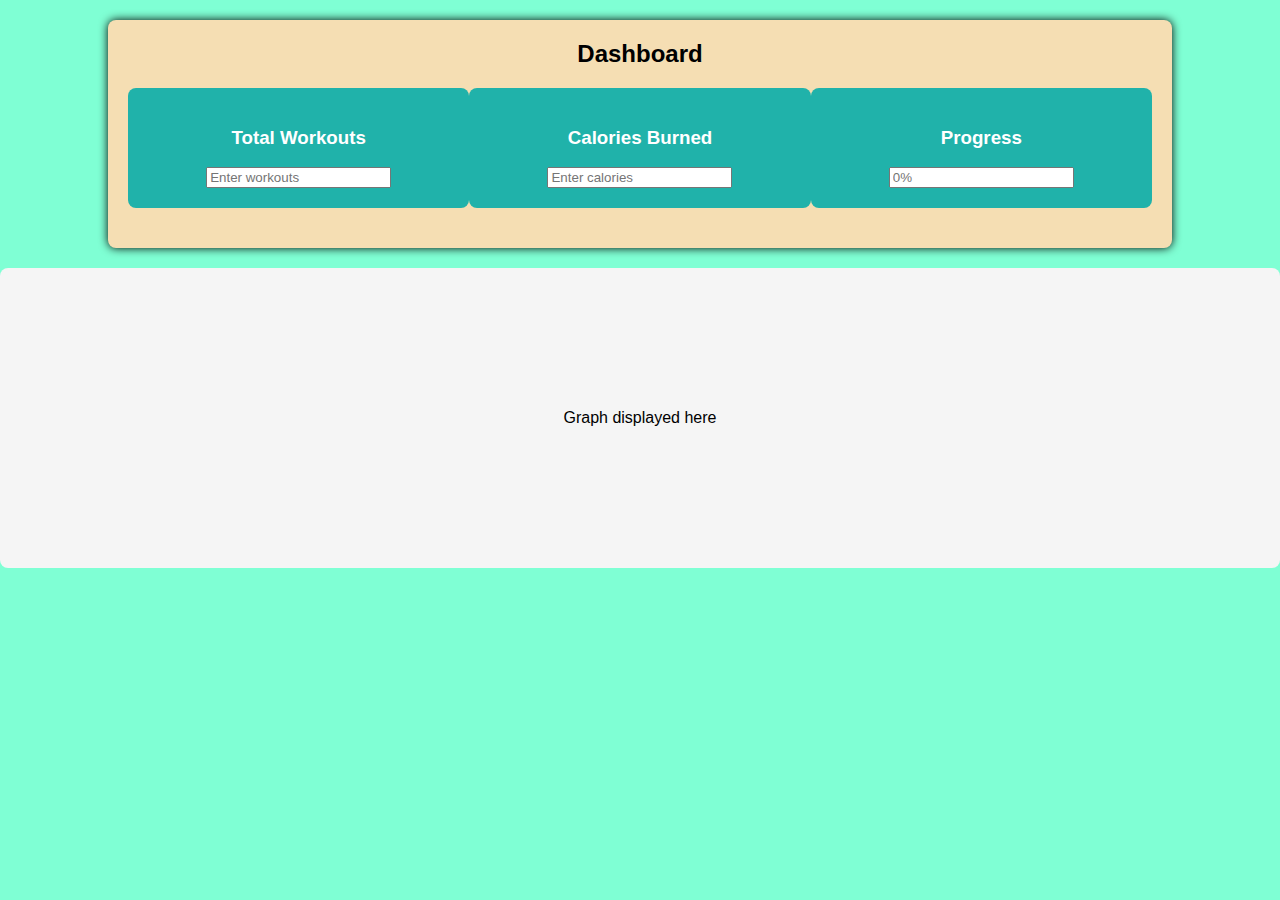
<file: Dashboard.html>
<!DOCTYPE html>
<head lang="en">
<head>
    <meta charset="UTF-8">
    <meta name="viewport" content="width=device-width, initial-scale=1.0">
    <title>Dashboard</title>
    <style>
    body {
        font-family: Arial,sans-serif;
        margin: 0;
        padding: 0;
        background-color: aquamarine;
    }
    .container {
        width: 80%;
        margin: 20px auto;
        background: wheat;
        padding: 20px;
        border-radius: 8px;
        box-shadow: 0px 0px 10px;
    }
    .header{
        text-align: center;
        font-size: 24px;
        font-weight: bold;
        margin-bottom: 20px;
    }
    .stats{
        display: flex;
        justify-content: space-around;
        margin-bottom: 20px;
    }
    .stat-box{
        background: lightseagreen;
        color: white;
        padding: 20px;
        border-radius: 8px;
        width: 30%;
        text-align: center;
    }
    .chart-placeholder{
        width: 100%;
        height: 300px;
        background: whitesmoke;
        display: flex;
        align-items: center;
        justify-content: center;
        border-radius: 8px;
        margin-top: 20px;
    }
        @media(max-width: 768px){
            .container{
                width: 90%;
                padding: 15px;
            }
            .stats{
                flex-direction: column;
                align-items: center;
            }
            .stat-box{
                width: 80%;
                margin-bottom: 15px;
            }
            input{
                width: 100%;
            }
        }
        @media(max-width: 480px){
            .header{
                font-size: 20px;
            }
            .stat-box h3 {
                font-size: 18px;
            }
            .chart-placeholder {
                height: 200px;
            }
        }
</style>
</head>
<body>
    <div class="container">
        <div class="header">Dashboard</div>
        <div class="stats">
            <div class="stat-box">
                <h3>Total Workouts</h3>
                <input type="number" id="workouts" placeholder="Enter workouts" oninput="calculateProgress()">
            </div>
        <div class="stat-box">
            <h3>Calories Burned</h3>
            <input type="number" id="calories" placeholder="Enter calories" oninput="calculateProgress()">
        </div>
        <div class="stat-box">
            <h3>Progress</h3>
            <input type="text" id="progress" placeholder="0%" readonly>
        </div>
        </div>
    </div>
    <div class="chart-placeholder">
        <p>Graph displayed here</p>
    </div>
    <script>
        function calculateProgress() {
            let workouts = 
            parseFloat(document.getElementById('workouts').value )||0;
            let calories =
            parseFloat(document.getElementById('calories').value)||0;
            let maxWorkouts = 100;
            let maxCalories = 20000;
            let workoutProgress = (workouts /maxWorkouts)*100;
            let calorieProgress = (calories / maxCalories)*100;
            let totalProgress = (workoutProgress + calorieProgress)/2;
            totalProgress = Math.min(totalProgress,100);
            document.getElementById('progress').value = totalProgress.toFixed(1)+"%";}
    </script>
</body>
</html>
</file>
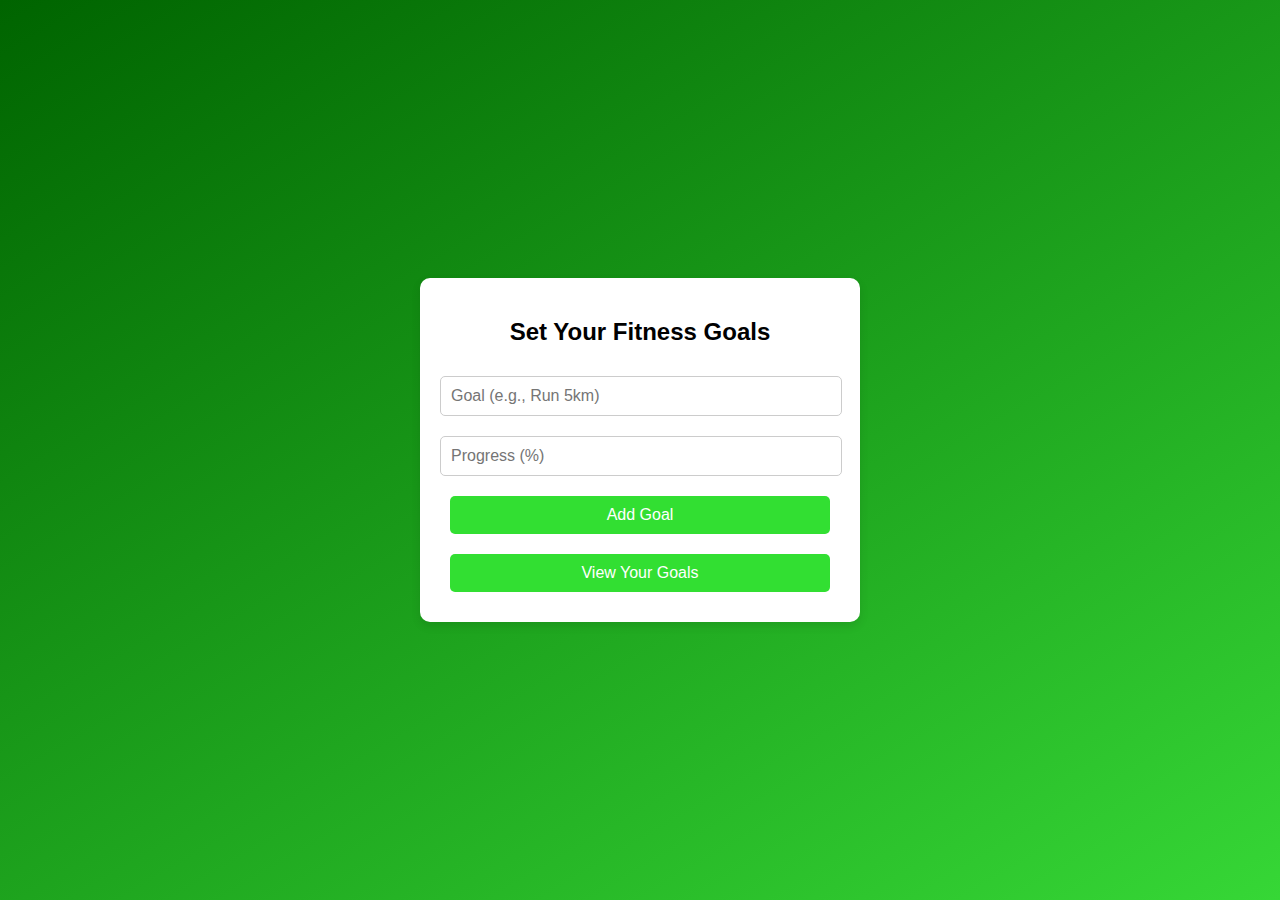
<file: fitnessgoals.html>
<!DOCTYPE html>
<html lang="en">
<head>
    <meta charset="UTF-8">
    <meta name="viewport" content="width=device-width, initial-scale=1.0">
    <title>Fitness Goals</title>
    <style>
        body {
            font-family: 'Poppins', sans-serif;
            background: linear-gradient(150deg, darkgreen, rgb(54, 215, 54));
            display: flex;
            flex-direction: column;
            align-items: center;
            justify-content: center;
            height: 100vh;
            margin: 0;
        }
        .container {
            background: white;
            padding: 20px;
            border-radius: 10px;
            box-shadow: 0px 4px 10px rgba(0, 0, 0, 0.1);
            width: 80%;
            max-width: 400px;
            text-align: center;
        }
        h2 {
            color: black;
        }
        input, button {
            width: calc(100% - 20px);
            padding: 10px;
            margin: 10px 0;
            border-radius: 5px;
            border: 1px solid #ccc;
            outline: none;
            font-size: 16px;
        }
        button {
            background:  rgb(50, 223, 50);
            color: white;
            border: none;
            cursor: pointer;
            transition: 0.3s;
        }
        button:hover {
            background: green;
        }
        .goal-container {
            margin-top: 20px;
            text-align: left;
            display: none;
        }
        .goal {
            background: #fcefee;
            padding: 10px;
            margin: 10px 0;
            border-radius: 5px;
            box-shadow: 0px 2px 5px rgba(0, 0, 0, 0.1);
        }
        .progress-bar {
            width: 100%;
            background: #ddd;
            height: 10px;
            border-radius: 5px;
            overflow: hidden;
            margin-top: 5px;
        }
        .progress {
            height: 100%;
            width: 0;
            background: #ff758c;
            transition: width 0.5s;
        }
    </style>
    <script>
        function addGoal() {
            let goalName = document.getElementById('goal-name').value;
            let progress = document.getElementById('goal-progress').value;
            if (goalName.trim() === '' || progress === '') return;
            
            let goalDiv = document.createElement('div');
            goalDiv.classList.add('goal');
            
            let nameSpan = document.createElement('span');
            nameSpan.textContent = goalName;
            
            let progressBar = document.createElement('div');
            progressBar.classList.add('progress-bar');
            
            let progressFill = document.createElement('div');
            progressFill.classList.add('progress');
            progressFill.style.width = progress + '%';
            progressBar.appendChild(progressFill);
            
            goalDiv.appendChild(nameSpan);
            goalDiv.appendChild(progressBar);
            
            document.getElementById('goals-list').appendChild(goalDiv);
            
            document.getElementById('goal-name').value = '';
            document.getElementById('goal-progress').value = '';
        }
        
        function toggleGoals() {
            let goalsList = document.getElementById('goals-list');
            if (goalsList.style.display === 'none' || goalsList.style.display === '') {
                goalsList.style.display = 'block';
            } else {
                goalsList.style.display = 'none';
            }
        }
    </script>
</head>
<body>
    <div class="container">
        <h2>Set Your Fitness Goals</h2>
        <input type="text" id="goal-name" placeholder="Goal (e.g., Run 5km)">
        <input type="number" id="goal-progress" placeholder="Progress (%)" min="0" max="100">
        <button onclick="addGoal()">Add Goal</button>
        
        <button onclick="toggleGoals()">View Your Goals</button>
        <div id="goals-list" class="goal-container"></div>
    </div>
</body>
</html>
</file>
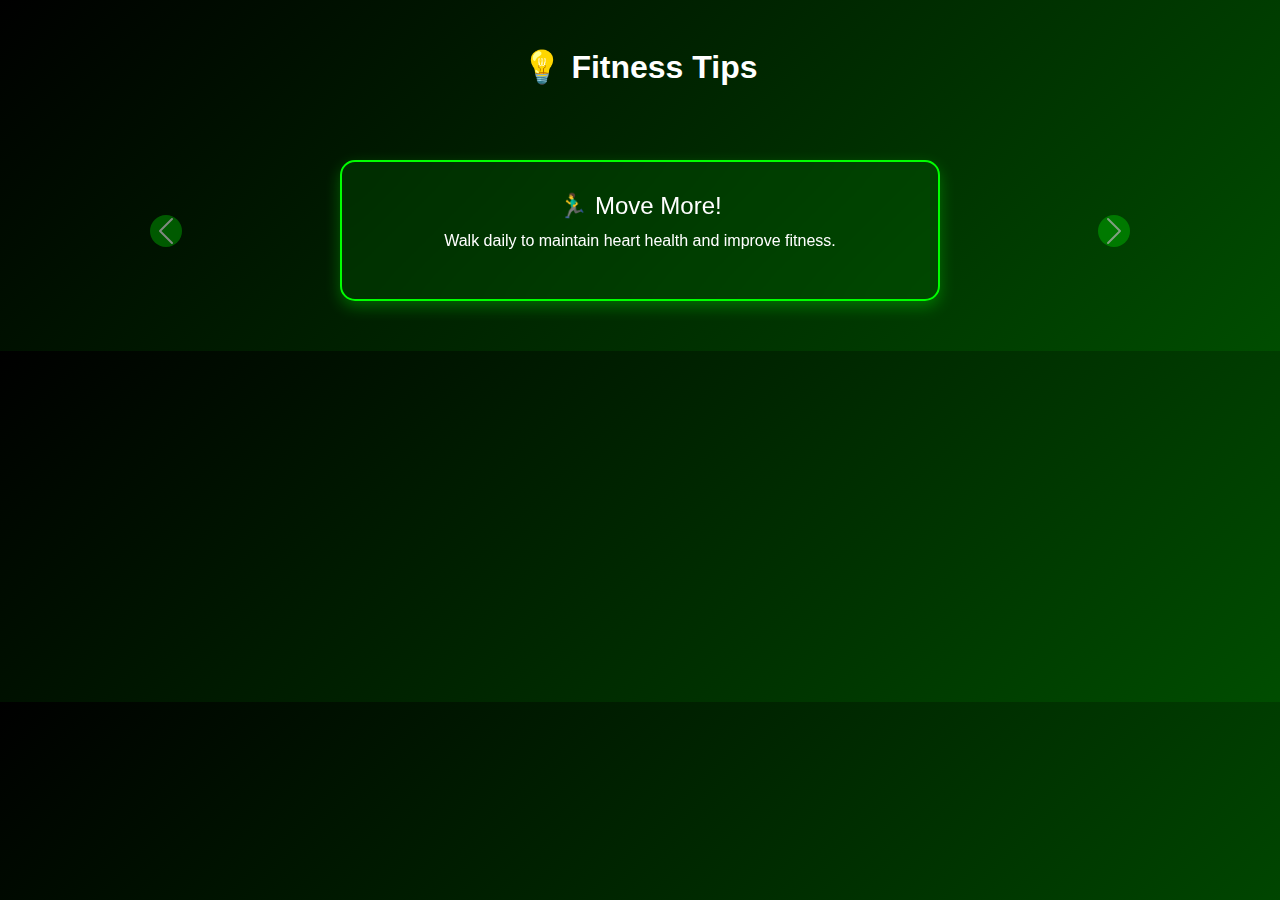
<file: index2.html>
<!DOCTYPE html>
<html lang="en">
<head>
    <meta charset="UTF-8">
    <meta name="viewport" content="width=device-width, initial-scale=1.0">
    <title>Fitness Tips</title>
    <link rel="stylesheet" href="https://cdn.jsdelivr.net/npm/bootstrap@5.3.0/dist/css/bootstrap.min.css">
    <link rel="stylesheet" href="styles2.css">
</head>
<body>
    <div class="container text-center mt-5">
        <h2 class="fw-bold">💡 Fitness Tips</h2>
        <div id="tipsCarousel" class="carousel slide mt-4" data-bs-ride="carousel">
            <div class="carousel-inner">
                <div class="carousel-item active">
                    <div class="tip-card">
                        <h4>🏃‍♂️ Move More!</h4>
                        <p>Walk daily to maintain heart health and improve fitness.</p>
                    </div>
                </div>
                <div class="carousel-item">
                    <div class="tip-card">
                        <h4>💧 Stay Hydrated!</h4>
                        <p>Drink water throughout the day to keep your body hydrated and improve performance.</p>
                    </div>
                </div>
                <div class="carousel-item">
                    <div class="tip-card">
                        <h4>💤 Get Enough Sleep!</h4>
                        <p>Adequate sleep boosts energy, aids muscle recovery, and improves overall health.</p>
                    </div>
                </div>
                <div class="carousel-item">
                    <div class="tip-card">
                        <h4>🥗 Eat Healthy!</h4>
                        <p>Include vegetables, fruits, and proteins in your diet to maintain good health.</p>
                    </div>
                </div>
                <div class="carousel-item">
                    <div class="tip-card">
                        <h4>🏋️‍♀️ Exercise Regularly!</h4>
                        <p>Make time for daily workouts to stay fit and strengthen your muscles.</p>
                    </div>
                </div>
            </div>
            <button class="carousel-control-prev" type="button" data-bs-target="#tipsCarousel" data-bs-slide="prev">
                <span class="carousel-control-prev-icon" aria-hidden="true"></span>
            </button>
            <button class="carousel-control-next" type="button" data-bs-target="#tipsCarousel" data-bs-slide="next">
                <span class="carousel-control-next-icon" aria-hidden="true"></span>
            </button>
        </div>
    </div>
    <script src="https://cdn.jsdelivr.net/npm/bootstrap@5.3.0/dist/js/bootstrap.bundle.min.js"></script>
    <script src="master.js"></script>
</body>
</html>
</file>
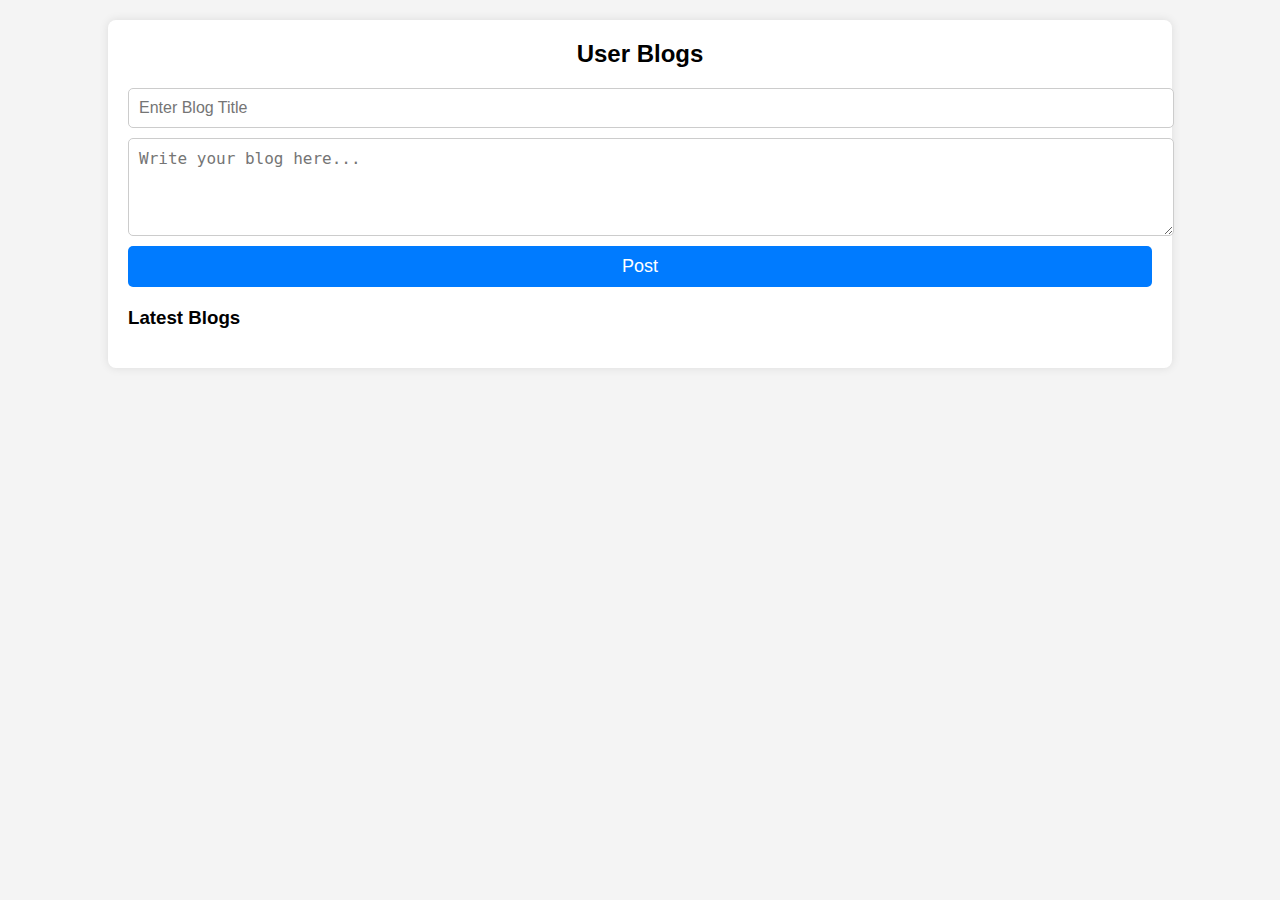
<file: user blogs.html>
<!DOCTYPE html>
<html lang="en">
<head>
    <meta charset="UTF-8">
    <meta name="viewport" content="width=device-width, initial-scale=1.0">
    <title>User Blogs</title>
    <style>
        body {
            font-family: Arial, sans-serif;
            margin: 0;
            padding: 0;
            background-color: #f4f4f4;
        }
        .container {
            width: 80%;
            margin: 20px auto;
            background: white;
            padding: 20px;
            border-radius: 8px;
            box-shadow: 0px 0px 10px rgba(0, 0, 0, 0.1);
        }
        .header {
            text-align: center;
            font-size: 24px;
            font-weight: bold;
            margin-bottom: 20px;
        }
        .blog-input {
            display: flex;
            flex-direction: column;
            gap: 10px;
        }
        input, textarea {
            width: 100%;
            padding: 10px;
            border-radius: 5px;
            border: 1px solid #ccc;
            font-size: 16px;
        }
        button {
            background: #007bff;
            color: white;
            padding: 10px;
            border: none;
            border-radius: 5px;
            cursor: pointer;
            font-size: 18px;
        }
        button:hover {
            background: #0056b3;
        }
        .blog-posts {
            margin-top: 20px;
        }
        .post {
            background: #f9f9f9;
            padding: 15px;
            border-radius: 5px;
            margin-top: 10px;
            border-left: 5px solid #007bff;
        }
        .post-title {
            font-size: 20px;
            font-weight: bold;
        }
        .post-content {
            margin-top: 5px;
        }
        @media(max-width: 768px){
            .container{
                width: 90%;
                padding: 15px;
            }
            .blog-input input,
            .blog-input textarea,
            button {
                width: 100%;
            }
        }
        @media (max-width:480px){
            .header{
                font-size: 20px;
            }
            .post-title{
                font-size: 18px;
            }
            .post-content{
                font-size: 14px;
            }
        }
    </style>
</head>
<body>
    <div class="container">
        <div class="header">User Blogs</div>

        <!-- Blog Input Form -->
        <div class="blog-input">
            <input type="text" id="title" placeholder="Enter Blog Title">
            <textarea id="content" rows="4" placeholder="Write your blog here..."></textarea>
            <button onclick="addPost()">Post</button>
        </div>

        <!-- Display Blog Posts -->
        <div class="blog-posts" id="blogPosts">
            <h3>Latest Blogs</h3>
        </div>
    </div>

    <script>
        function addPost() {
            let title = document.getElementById('title').value.trim();
            let content = document.getElementById('content').value.trim();
            let blogPosts = document.getElementById('blogPosts');

            if (title === "" || content === "") {
                alert("Please enter both title and content.");
                return;
            }

            // Create new blog post element
            let post = document.createElement('div');
            post.classList.add('post');
            post.innerHTML = `<div class="post-title">${title}</div>
                                <div class="post-content">${content}</div>`;

            // Add the new post to the top
            blogPosts.insertBefore(post, blogPosts.children[1]);

            // Clear input fields
            document.getElementById('title').value = "";
            document.getElementById('content').value = "";
        }
    </script>
</body>
</html>
</file>
<file: styles2.css>
body {
    background: linear-gradient(135deg, #000000, #004d00);
    color: white;
    font-family: 'Arial', sans-serif;
}

.carousel-item {
    text-align: center;
    padding: 50px 20px;
}

.tip-card {
    background: rgba(0, 128, 0, 0.2);
    backdrop-filter: blur(15px);
    border-radius: 15px;
    padding: 30px;
    box-shadow: 0 6px 15px rgba(0, 255, 0, 0.3);
    max-width: 600px;
    margin: auto;
    border: 2px solid #00ff00;
}

.carousel-control-prev-icon, 
.carousel-control-next-icon {
    background-color: rgba(0, 255, 0, 0.6);
    border-radius: 50%;
    padding: 15px;
}
</file>
